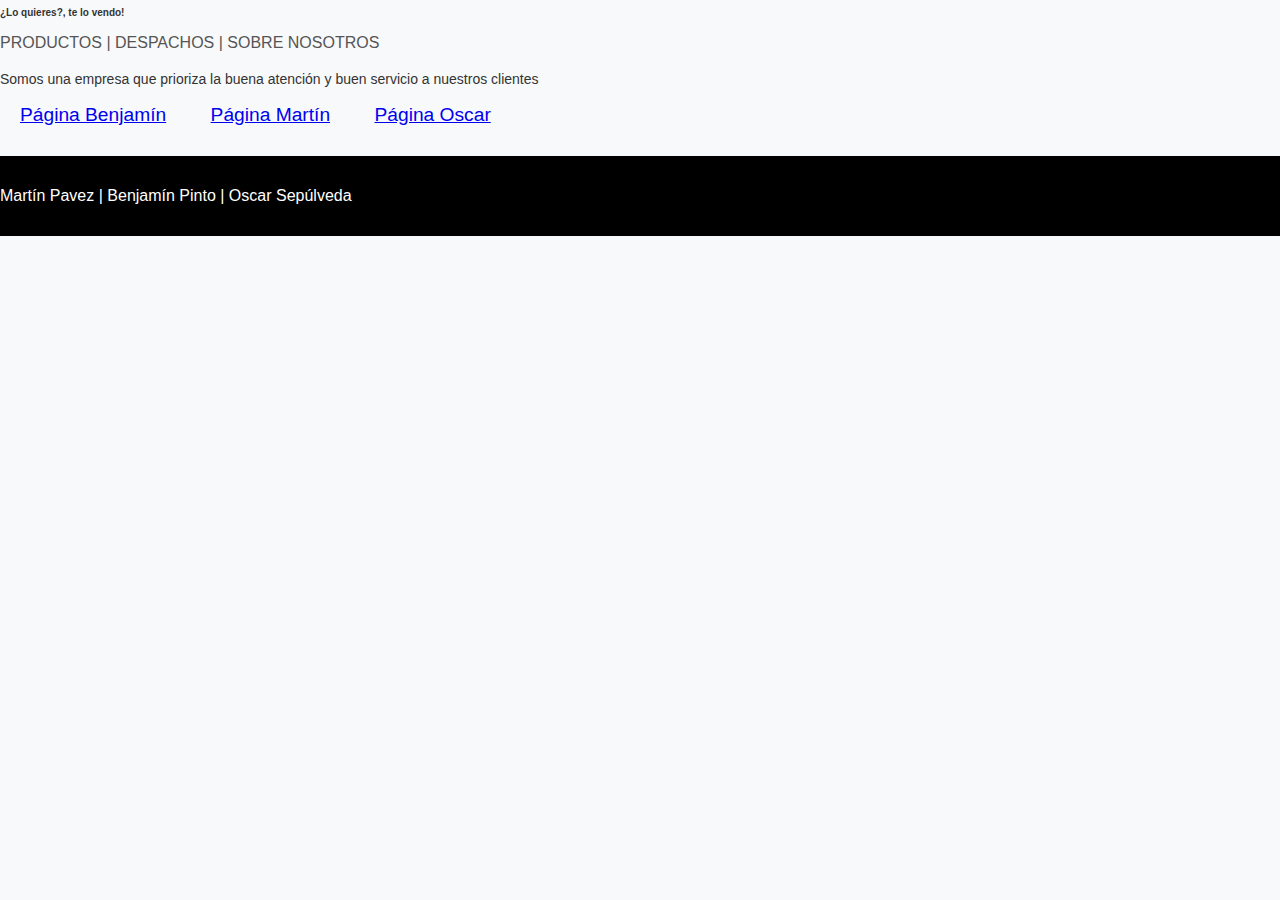
<file: index.html>
<!DOCTYPE html>
<html lang="es">
  <head>
    <meta charset="UTF-8">
    <title>Selectores CSS</title>
    <meta name="viewport" content="width=device-width, initial-scale=1.0">
    <link rel="stylesheet" href="css-actividad.css">
    <link href="https://cdn.jsdelivr.net/npm/bootstrap@5.3.7/dist/css/bootstrap.min.css" rel="stylesheet" integrity="sha384-LN+7fdVzj6u52u30Kp6M/trliBMCMKTyK833zpbD+pXdCLuTusPj697FH4R/5mcr" crossorigin="anonymous">
  </head>
  <body>
    <div class="container text-center my-5">
      <h1 style="font-family: Arial; font-size: 10px;">¿Lo quieres?, te lo vendo!</h1>
      <p id="parrafo-unico">PRODUCTOS | DESPACHOS | SOBRE NOSOTROS</p>
      <p style="font-size: 14px; line-height: 1.6; color: #333;"> Somos una empresa que prioriza la buena atención y buen servicio a nuestros clientes </p>

      <!-- Botones -->
      <div class="d-grid gap-2 d-md-block my-4">
        <a href="pagina_benjamin.html" class="btn btn-primary btn-lg">Página Benjamín</a>
        <a href="pagina_martin.html" class="btn btn-secondary btn-lg">Página Martín</a>
        <a href="pagina_oscar.html" class="btn btn-success btn-lg">Página Oscar</a>
      </div>
    </div>

    <footer class="text-center mt-5">
      <p>Martín Pavez | Benjamín Pinto | Oscar Sepúlveda</p>
    </footer>

    <script src="https://cdn.jsdelivr.net/npm/bootstrap@5.3.7/dist/js/bootstrap.bundle.min.js"></script>
  </body>
</html>
</file>
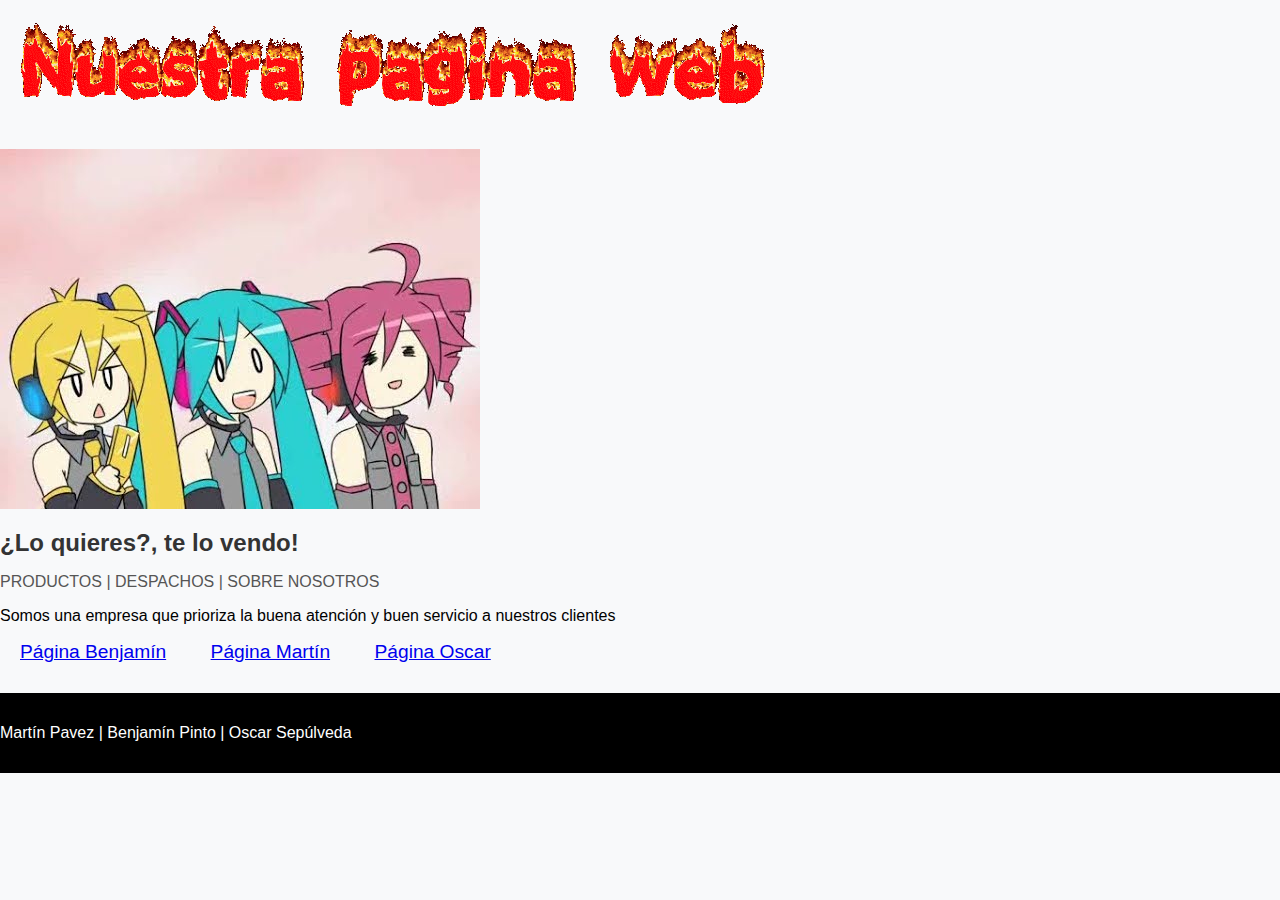
<file: htmls/index.html>
<!DOCTYPE html>
<html lang="es">
  <head>
    <meta charset="UTF-8">
    <title>Selectores CSS</title>
    <meta name="viewport" content="width=device-width, initial-scale=1.0">
    <link rel="stylesheet" href="../css/css-actividad.css">
    <link href="https://cdn.jsdelivr.net/npm/bootstrap@5.3.7/dist/css/bootstrap.min.css" 
          rel="stylesheet" 
          integrity="sha384-LN+7fdVzj6u52u30Kp6M/trliBMCMKTyK833zpbD+pXdCLuTusPj697FH4R/5mcr" 
          crossorigin="anonymous">
  </head>
  <body>

    <!-- HEADER -->
  <header>
  <h1>
    <img src="../imagenes/imagen.header.gif" alt="Nuestra Página Web" class="titulo-header">
  </h1>

   <img src="../imagenes/triple-baka.jpg" alt="Triple Baka" class="triple-baka">
</header>


    <!-- CONTENIDO -->
    <div class="container text-center my-5">
      <h1 class="titulo-secundario">¿Lo quieres?, te lo vendo!</h1>
      <p id="parrafo-unico">PRODUCTOS | DESPACHOS | SOBRE NOSOTROS</p>
      <p class="descripcion"> Somos una empresa que prioriza la buena atención y buen servicio a nuestros clientes </p>

      <!-- Botones -->
      <div class="d-grid gap-2 d-md-block my-4">
        <a href="../htmls/pagina_benjamin.html" class="btn btn-primary btn-lg">Página Benjamín</a>
        <a href="../htmls/pagina_martin.html" class="btn btn-secondary btn-lg">Página Martín</a>
        <a href="../htmls/iniciosesionoscar.html" class="btn btn-success btn-lg">Página Oscar</a>
      </div>
    </div>

    <!-- FOOTER -->
    <footer class="text-center mt-5 fixed-bottom">
      <p>Martín Pavez | Benjamín Pinto | Oscar Sepúlveda</p>
    </footer>

    <script src="https://cdn.jsdelivr.net/npm/bootstrap@5.3.7/dist/js/bootstrap.bundle.min.js"></script>
  <script src="../JS/debug.js"></script>
  </body>
</html>
</file>
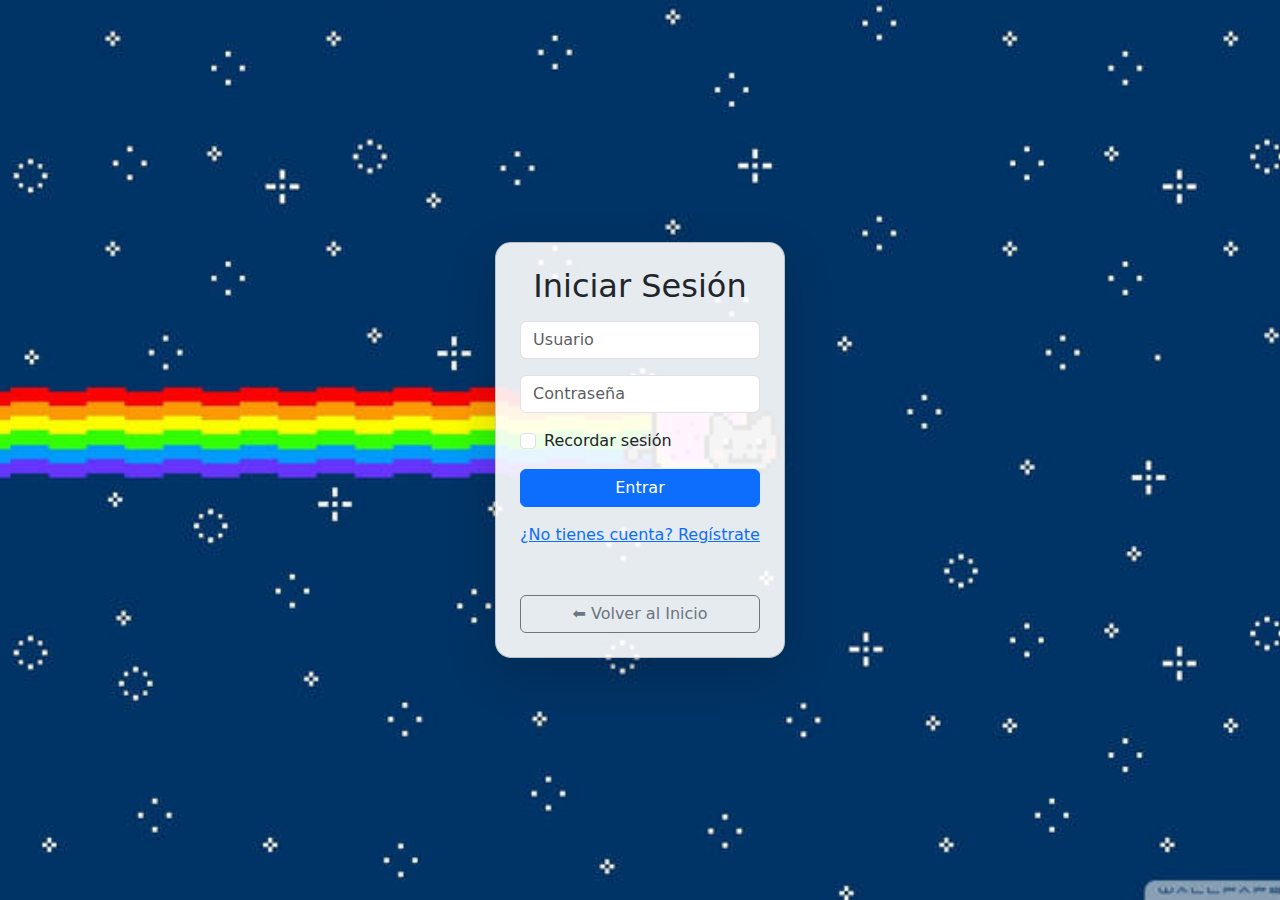
<file: htmls/iniciosesionoscar.html>
<!DOCTYPE html>
<html lang="es">
<head>
  <meta charset="UTF-8">
  <title>Login y Registro</title>
  <!-- bootstrap -->
  <link href="https://cdn.jsdelivr.net/npm/bootstrap@5.3.3/dist/css/bootstrap.min.css" rel="stylesheet">
  <!-- estilos -->
  <link rel="stylesheet" href="../css/css-inisesionoscar.css">
</head>
<body>
  <div class="d-flex justify-content-center align-items-center vh-100">
    <div class="card shadow-lg p-4 rounded-4 form-box">
      <h2 id="formTitle" class="text-center mb-3">Iniciar Sesión</h2>

      <!-- formulario login -->
      <div id="loginForm">
        <div class="mb-3">
          <input type="text" id="loginUsuario" class="form-control" placeholder="Usuario" required>
        </div>
        <div class="mb-3">
          <input type="password" id="loginPassword" class="form-control" placeholder="Contraseña" required>
        </div>
        <div class="form-check mb-3">
          <input type="checkbox" class="form-check-input" id="recordarSesion">
          <label for="recordarSesion" class="form-check-label">Recordar sesión</label>
        </div>
        <button class="btn btn-primary w-100" onclick="iniciarSesion()">Entrar</button>
        <p class="text-center mt-3">
          <a href="#" onclick="mostrarRegistro()">¿No tienes cuenta? Regístrate</a>
        </p>
      </div>

      <!-- formulario registro -->
      <div id="registerForm" style="display:none;">
        <div class="mb-3">
          <input type="email" id="regCorreo" class="form-control" placeholder="Correo" required>
        </div>
        <div class="mb-3">
          <input type="text" id="regUsuario" class="form-control" placeholder="Usuario" required>
        </div>
        <div class="mb-3">
          <input type="password" id="regPassword" class="form-control" placeholder="Contraseña (mínimo 8 caracteres)" required>
        </div>
        <div class="mb-3">
          <input type="tel" id="regTelefono" class="form-control" placeholder="Teléfono" required>
        </div>
        <button class="btn btn-success w-100" onclick="registrar()">Registrar</button>
        <p class="text-center mt-3">
          <a href="#" onclick="mostrarLogin()">¿Ya tienes cuenta? Inicia sesión</a>
        </p>
      </div>

      <div id="mensaje" class="text-center mt-2"></div>

      <!-- boton volver al inicio -->
      <div class="text-center mt-4">
        <a href="../htmls/index.html" class="btn btn-outline-secondary w-100">⬅ Volver al Inicio</a>
      </div>
    </div>
  </div>

  <!--bootstrap JS -->
  <script src="https://cdn.jsdelivr.net/npm/bootstrap@5.3.3/dist/js/bootstrap.bundle.min.js"></script>
  <script src="../JS/inicioscar.js"></script>
  <script>
    const mensaje = document.getElementById("mensaje");
    
    function mostrarRegistro() {
      document.getElementById("loginForm").style.display = "none";
      document.getElementById("registerForm").style.display = "block";
      document.getElementById("formTitle").innerText = "Registro";
      mensaje.innerText = "";
    }

    function mostrarLogin() {
      document.getElementById("loginForm").style.display = "block";
      document.getElementById("registerForm").style.display = "none";
      document.getElementById("formTitle").innerText = "Iniciar Sesión";
      mensaje.innerText = "";
    }

    function registrar() {
      const correo = document.getElementById("regCorreo").value;
      const usuario = document.getElementById("regUsuario").value;
      const password = document.getElementById("regPassword").value;
      const telefono = document.getElementById("regTelefono").value;

      if (password.length < 8) {
        mensaje.className = "text-danger";
        mensaje.innerText = "La contraseña debe tener al menos 8 caracteres.";
        return;
      }

      const usuarioData = { correo, usuario, password, telefono };
      localStorage.setItem("usuarioData", JSON.stringify(usuarioData));

      mensaje.className = "text-success";
      mensaje.innerText = "Registro exitoso. Ahora puedes iniciar sesión.";
      mostrarLogin();
    }

    function iniciarSesion() {
      const usuario = document.getElementById("loginUsuario").value;
      const password = document.getElementById("loginPassword").value;
      const recordar = document.getElementById("recordarSesion").checked;

      const usuarioData = JSON.parse(localStorage.getItem("usuarioData"));

      if (!usuarioData) {
        mensaje.className = "text-danger";
        mensaje.innerText = "No hay usuarios registrados.";
        return;
      }

      if (usuario === usuarioData.usuario && password === usuarioData.password) {
        mensaje.className = "text-success";
        mensaje.innerText = "Sesión iniciada correctamente.";

        if (recordar) {
          localStorage.setItem("sesionActiva", JSON.stringify(usuarioData));
        } else {
          sessionStorage.setItem("sesionActiva", JSON.stringify(usuarioData));
        }

        // redirige a la pagina
        setTimeout(() => {
          window.location.href = "../htmls/pagina_oscar.html";
        }, 1000);

      } else {
        mensaje.className = "text-danger";
        mensaje.innerText = "Usuario o contraseña incorrectos.";
      }
    }

    window.onload = function() {
      const sesionActiva = JSON.parse(localStorage.getItem("sesionActiva")) || JSON.parse(sessionStorage.getItem("sesionActiva"));
      if (sesionActiva) {
        // si ya hay sesion activa, tambien redirige
        window.location.href = "../htmls/pagina_oscar.html";
      }
    }
  </script>
</body>
</html>
</file>
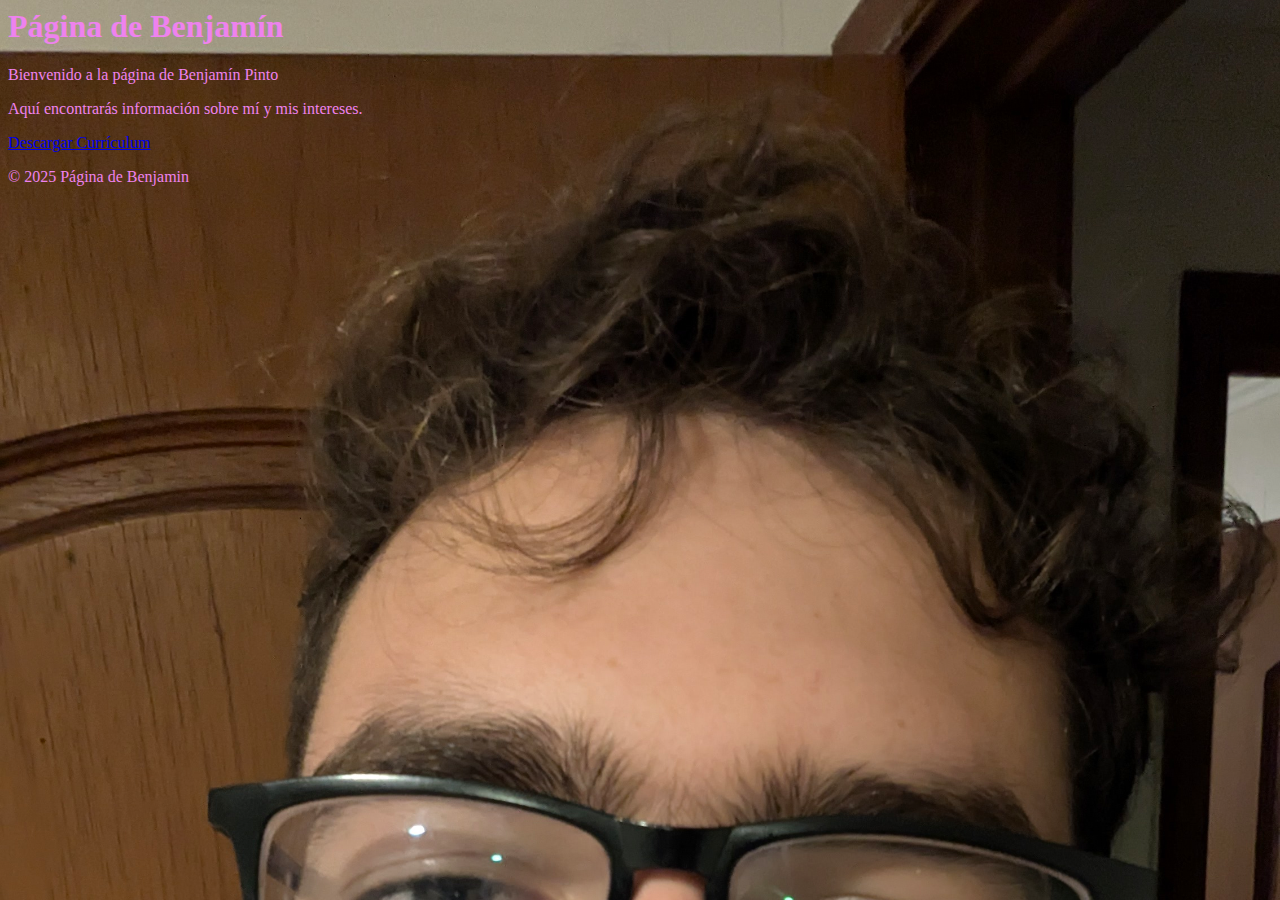
<file: htmls/pagina_benjamin.html>
<html lang="es">
<head>
    <meta charset="UTF-8">
    <meta name="viewport" content="width=device-width, initial-scale=1.0">
    <title>Página de Benjamin</title>
    <link rel="stylesheet" href="../css/css-pagina_benjamin.css">
    <link href="https://cdn.jsdelivr.net/npm/bootstrap@5.3.7/dist/css/bootstrap.min.css" 
          rel="stylesheet" 
          integrity="sha384-LN+7fdVzj6u52u30Kp6M/trliBMCMKTyK833zpbD+pXdCLuTusPj697FH4R/5mcr" 
          crossorigin="anonymous">
</head>
<body>
    <header>
        <div class="container text-center my-5">
            <h1 class="titulo-secundario">Página de Benjamín</h1>
            <p id="parrafo-unico">Bienvenido a la página de Benjamín Pinto</p>
            <p class="descripcion"> Aquí encontrarás información sobre mí y mis intereses. </p>
    </header>
    <main>
        <div class="btn-group " role="group" aria-label="Botones de seleccion de información">
            <a class="btn btn-primary" href="https://drive.google.com/uc?export=download&id=10sL7Y3da6pUJNKQsMlSPMKrCEKgnOS9p">Descargar Currículum</a>
        </div>
    </main>
    <footer>
        <p>&copy; 2025 Página de Benjamin</p>
    </footer>
</body>
</html>
</file>
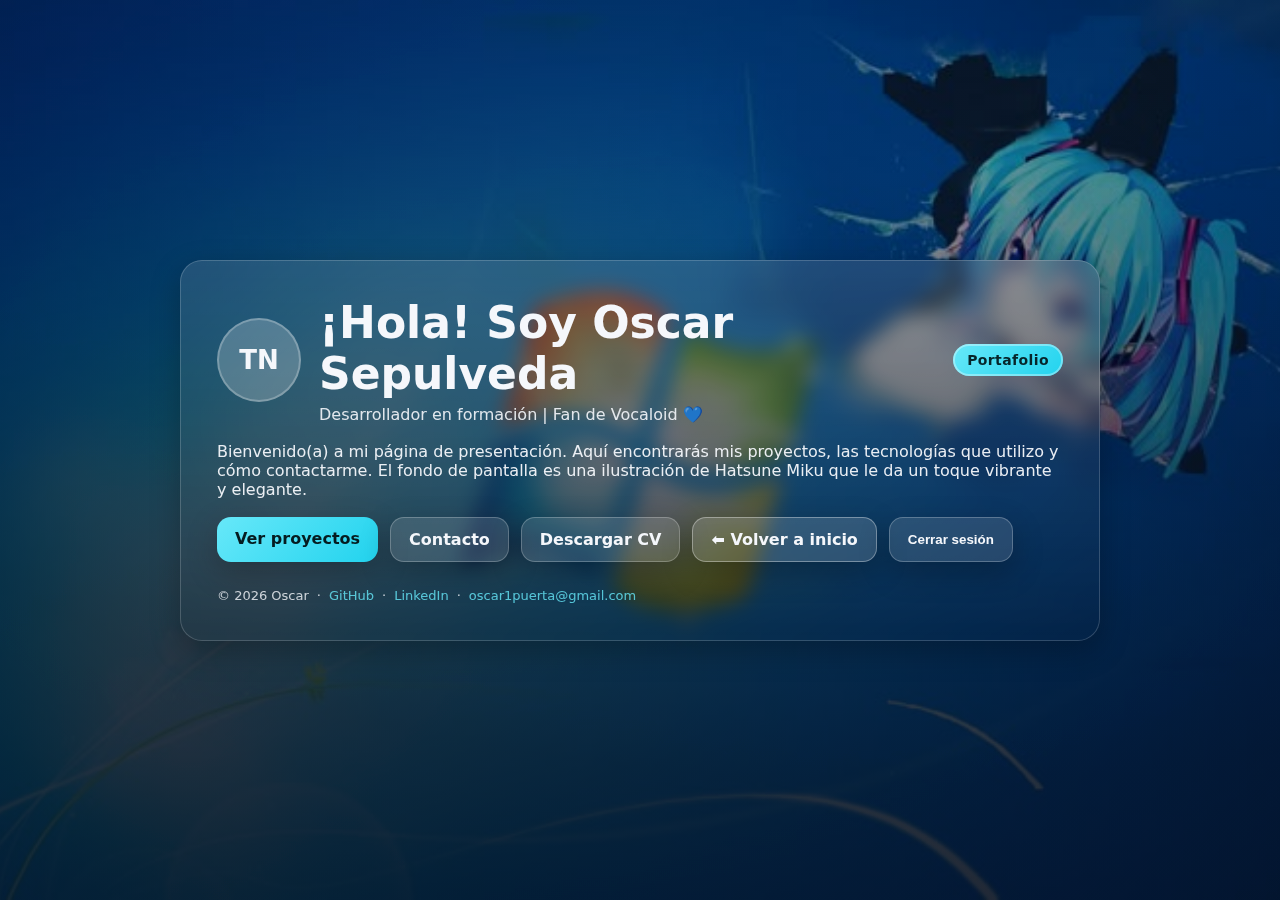
<file: htmls/pagina_oscar.html>
<!DOCTYPE html>
<html lang="es">
<head>
  <meta charset="UTF-8" />
  <meta name="viewport" content="width=device-width, initial-scale=1" />
  <title>Presentación | Tu Nombre</title>
  <link rel="stylesheet" href="../css/oscarcss.css" />
</head>
<body>
  <!-- Fondo con imagen de Hatsune Miku -->
  <div class="bg" aria-hidden="true"></div>

  <main class="card" role="main">
    <div class="header">
      <div class="avatar" aria-hidden="true">TN</div>
      <div class="title">
        <h1>¡Hola! Soy Oscar Sepulveda</h1>
        <p>Desarrollador en formación | Fan de Vocaloid 💙</p>
      </div>
      <div class="badge">Portafolio</div>
    </div>

    <section class="content">
      <p>
        Bienvenido(a) a mi página de presentación. Aquí encontrarás mis proyectos,
        las tecnologías que utilizo y cómo contactarme. El fondo de pantalla es una ilustración
        de Hatsune Miku que le da un toque vibrante y elegante.
      </p>

      <div class="actions">
        <a class="btn" href="#proyectos">Ver proyectos</a>
        <a class="btn ghost" href="#contacto">Contacto</a>
        <a class="btn ghost" href="#cv">Descargar CV</a>
        <a class="btn back" href="index.html">⬅ Volver a inicio</a>
        <!-- 🔴 Nuevo botón de cerrar sesión -->
        <button class="btn ghost" onclick="cerrarSesion()">Cerrar sesión</button>
      </div>
    </section>

    <footer>
      <span>© <span id="year"></span> Oscar </span>
      <span>·</span>
      <a href="#" aria-label="GitHub">GitHub</a>
      <span>·</span>
      <a href="#" aria-label="LinkedIn">LinkedIn</a>
      <span>·</span>
      <a href="mailto:tucorreo@example.com">oscar1puerta@gmail.com</a>
    </footer>
  </main>

  <script>
    document.getElementById('year').textContent = new Date().getFullYear();

    function cerrarSesion() {
      // Borrar sesión del localStorage y sessionStorage
      localStorage.removeItem("sesionActiva");
      sessionStorage.removeItem("sesionActiva");

      // Redirigir al login
      window.location.href = "index.html";
    }
  </script>
  <script src="../JS/miku.js"></script>
</body>
</html>
</file>
<file: css-actividad.css>
/* Estilos generales */
body {
  font-family: Arial, sans-serif;
  background-color: #f8f9fa;
  margin: 0;
  padding: 0;
}

/* Estilos para el footer */
footer {
  background-color: #000000;
  color: white;
  padding: 15px 0;
  margin-top: 30px;
}

/* Estilos personalizados para los botones */
.btn-lg {
  font-size: 1.2rem;
  padding: 10px 20px;
}

#parrafo-unico {
  font-size: 16px;
  color: #555;
}

h1 {
  font-size: 24px;
  color: #333;
}
</file>
<file: css/css-actividad.css>
/* Estilos generales */
body {
  font-family: Arial, sans-serif;
  background-color: #f8f9fa;
  margin: 0;
  padding: 0;
}

/* Estilos para el footer */
footer {
  background-color: #000000;
  color: white;
  padding: 15px 0;
  margin-top: 30px;
}

/* Estilos personalizados para los botones */
.btn-lg {
  font-size: 1.2rem;
  padding: 10px 20px;
}

#parrafo-unico {
  font-size: 16px;
  color: #555;
}

h1 {
  font-size: 24px;
  color: #333;
}
</file>
<file: css/css-inisesionoscar.css>
body {
  background: url("../imagenes/nyan-cat.jpg") no-repeat center center fixed;
  background-size: cover;
}

.form-box {
  max-width: 400px;
  background-color: rgba(255, 255, 255, 0.9);
}
</file>
<file: css/css-pagina_benjamin.css>
body {
        background-image: url('../imagenes/BenjaBigote.jpg');
        background-size: cover;
        background-repeat: no-repeat;
    }
    header {
        color: violet;
    }
    footer {
        color: violet;
    }
</file>
<file: css/oscarcss.css>
/* ====== Variables de diseño ====== */
:root {
  --bg-blur: 10px;
  --glass: rgba(255,255,255,0.12);
  --glass-strong: rgba(255,255,255,0.22);
  --text: #f5f7fb;
  --accent: #67e8f9;
  --accent-2: #22d3ee;
  --shadow: 0 10px 30px rgba(0,0,0,.25);
  --radius: 22px;
}

* { box-sizing: border-box; }
html, body { height: 100%; margin: 0; }

body {
  font-family: 'Poppins', system-ui, -apple-system, Segoe UI, Roboto, Helvetica, Arial, sans-serif;
  color: var(--text);
  display: grid;
  place-items: center;
  background-color: #0b1220;
  overflow-x: hidden;
}

/* Fondo */
.bg {
  position: fixed;
  inset: 0;
  /* Inserta aquí la URL del fondo en Pinterest */
  background-image: url('../imagenes/Miku\ Fondos\ De\ Pantalla\ Pc.jpg');
  background-size: cover;
  background-position: center;
  filter: saturate(1.05) contrast(1.05);
  z-index: -2;
}

.bg::after {
  content: "";
  position: absolute;
  inset: 0;
  background: radial-gradient(1200px 600px at 70% 20%, rgba(11,18,32,.15), rgba(11,18,32,.55)),
              linear-gradient(to top, rgba(11,18,32,.75), rgba(11,18,32,.25));
  z-index: -1;
}

/* Tarjeta principal */
.card {
  width: min(920px, 92vw);
  padding: clamp(18px, 4vw, 36px);
  backdrop-filter: blur(var(--bg-blur));
  -webkit-backdrop-filter: blur(var(--bg-blur));
  background: linear-gradient(180deg, var(--glass), transparent) border-box;
  border: 1px solid rgba(255,255,255,0.18);
  border-radius: var(--radius);
  box-shadow: var(--shadow);
}

/* Header */
.header {
  display: grid;
  grid-template-columns: 84px 1fr auto;
  gap: 18px;
  align-items: center;
  margin-bottom: 14px;
}

.avatar {
  width: 84px;
  height: 84px;
  border-radius: 50%;
  background: var(--glass-strong);
  border: 2px solid rgba(255,255,255,0.25);
  display: grid;
  place-items: center;
  font-weight: 700;
  font-size: 26px;
}

/* Títulos */
.title h1 { margin: 0; font-size: clamp(28px, 4.6vw, 44px); font-weight: 700; }
.title p { margin: 6px 0 0; opacity: .9; font-weight: 300; }

.badge {
  justify-self: end;
  background: linear-gradient(135deg, var(--accent), var(--accent-2));
  color: #06252a;
  padding: 8px 14px;
  border-radius: 999px;
  font-size: 14px;
  font-weight: 700;
  letter-spacing: .4px;
  box-shadow: inset 0 0 0 2px rgba(255,255,255,.35);
  white-space: nowrap;
}

/* Contenido y botones */
.content { margin-top: 18px; }
.content p { margin: 0 0 14px; opacity: .95; }

.actions {
  display: flex;
  flex-wrap: wrap;
  gap: 12px;
  margin-top: 18px;
}

.btn {
  appearance: none;
  border: none;
  cursor: pointer;
  text-decoration: none;
  color: #051c20;
  background: linear-gradient(135deg, var(--accent), var(--accent-2));
  padding: 12px 18px;
  border-radius: 14px;
  font-weight: 700;
  box-shadow: var(--shadow);
  transition: transform .15s ease, filter .15s ease;
}

.btn:hover { transform: translateY(-2px); filter: brightness(1.05); }

.btn.ghost {
  background: rgba(255,255,255,.12);
  color: var(--text);
  border: 1px solid rgba(255,255,255,.24);
}

.btn.ghost:hover { background: rgba(255,255,255,.18); }


.btn.back {
  background: rgba(255, 255, 255, 0.15);
  color: var(--text);
  border: 1px solid rgba(255, 255, 255, 0.35);
}

.btn.back:hover {
  background: rgba(255, 255, 255, 0.25);
}


/* Footer */
footer {
  margin-top: 26px;
  opacity: .8;
  font-size: 13px;
  display: flex;
  gap: 8px;
  flex-wrap: wrap;
}

footer a {
  color: var(--accent);
  text-decoration: none;
  border-bottom: 1px dashed transparent;
}

footer a:hover { border-bottom-color: var(--accent); }

/* Responsive */
@media (max-width: 640px) {
  .header {
    grid-template-columns: 64px 1fr;
  }
  .badge {
    grid-column: 1 / -1;
    justify-self: start;
    margin-top: 6px;
  }
  .avatar {
    width: 64px;
    height: 64px;
    font-size: 20px;
  }
}
</file>
